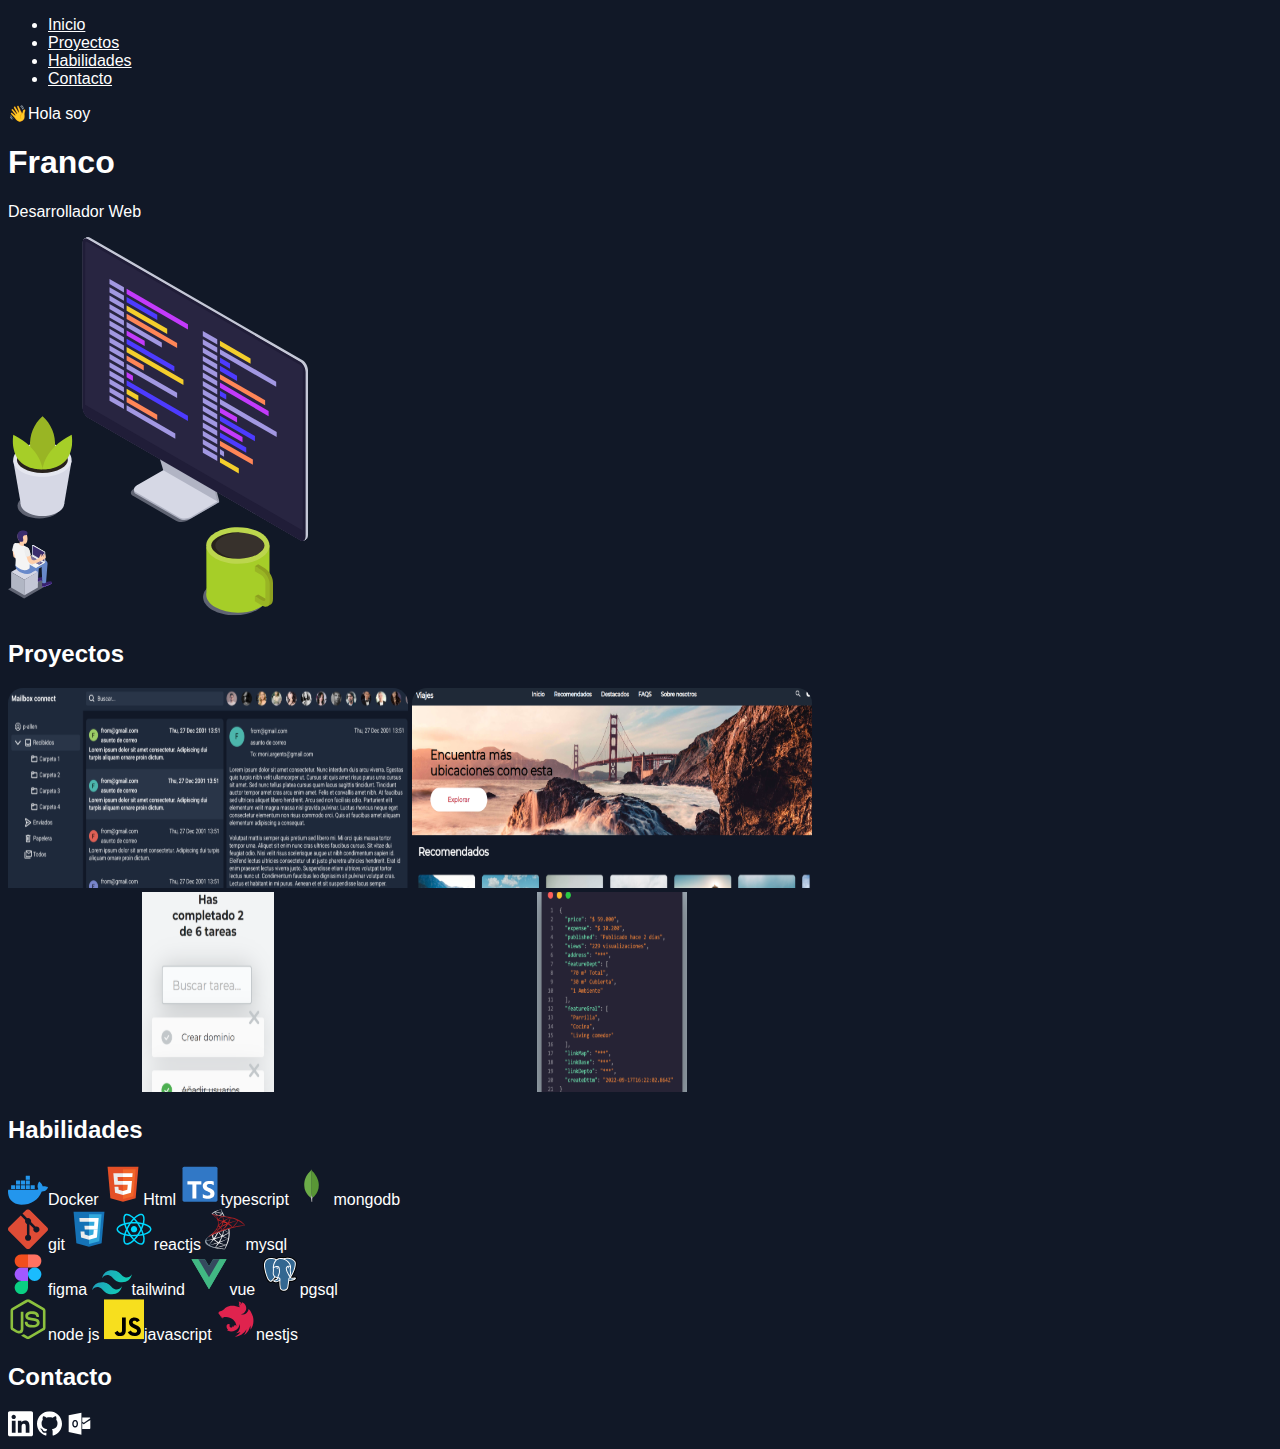
<file: index.html>
<!DOCTYPE html>
<html lang="en">
<head>
    <meta charset="UTF-8">
    <meta name="viewport" content="width=device-width, initial-scale=1.0">
    <!--LAS ETIQUETAS PARA EL SEO-->
    <meta property="og:title" content="Franco Condorchoa - Mi portafolio web">
    <meta
    property="og:description"
    content="Este es mi primer portafolio web, donde subiere todos mis proyectos"
    />
    <meta
    property="og:image"
    content="https://avatars.githubusercontent.com/u/141283200?v=4"
    />
    <meta property="og:type" content="website" />
    <meta name="keywords" content="Franco Condorchoa, JavaScript, Tecsup, CodiGo, Full Stack" />
    <title>Franco Condorchoa - Mi portafolio web</title>
</head>
<style>
    * {
        background-color: #111827;
        color: #fff;
        font-family:Helvetica, sans-serif;
    }
</style>
<body>
    <nav>
        <ul>
            <li><a href="#" >Inicio</a></li>
            <li><a href="#">Proyectos</a></li>
            <li><a href="#">Habilidades</a></li>
            <li><a href="#">Contacto</a></li>
        </ul>
    </nav>
    <section>
        <div>
            <p>👋Hola soy</p>
            <h1>Franco</h1>
            <p>Desarrollador Web</p>
        </div>
        <div>
            <img src="./images/landing/coding.svg" alt=""/>
        </div>
    </section>

    <section>
        <div>
            <h2>Proyectos</h2>
        </div>
        <div>
            <img src="./images/projects/mailbox.svg" alt=""/>
            <img src="./images/projects/viajes.svg" alt=""/>
        </div>
        <div>
            <img src="./images/projects/todolist.svg" alt=""/>
            <img src="./images/projects/json.svg" alt=""/>
                    </div>
    </section>
    <section>
        <div>
        <h2>Habilidades</h2>
        <div>
            <span><img src="./images/techs/docker.svg" alt=""/>Docker</span>
            <span><img src="./images/techs/html.svg" alt=""/>Html</span>
            <span><img src="./images/techs/typescript.svg" alt=""/>typescript</span>
            <span><img src="./images/techs/mongodb.svg" alt=""/>mongodb</span>
        </div>
        <div>
            <span><img src="./images/techs/git.svg" alt=""/>git</span>
            <span><img src="./images/techs/css.svg" alt=""/><css/span>
            <span><img src="./images/techs/reactjs.svg" alt=""/>reactjs</span>
            <span><img src="./images/techs/mssql.svg" alt=""/>mysql</span>
        </div>
        <div>  
            <span><img src="./images/techs/figma.svg" alt=""/>figma</span>
            <span><img src="./images/techs/tailwindcss.svg" alt=""/>tailwind</span>
            <span><img src="./images/techs/vue.svg" alt="">vue</span>
            <span><img src="./images/techs/pgsql.svg" alt="">pgsql</span>
        </div>
        <div>
            <span><img src="./images/techs/node-js.svg" alt=""/>node js</span>
            <span><img src="./images/techs/javascript.svg" alt=""/>javascript</span>
            <span><img src="./images/techs/nestjs.svg" alt=""/>nestjs</span>
       
        </div>
    </section>
    <section>
        <div>
            <h2>Contacto</h2>
        </div>
        <div>
            <img src="./images/contacs/linkedin.svg" alt="">
            <img src="./images/contacs/gitHub_1.svg" alt="">
            <img src="./images/contacs/outlook.svg" alt="">

        </div>
    </section>
    
</body>
</html>
</file>
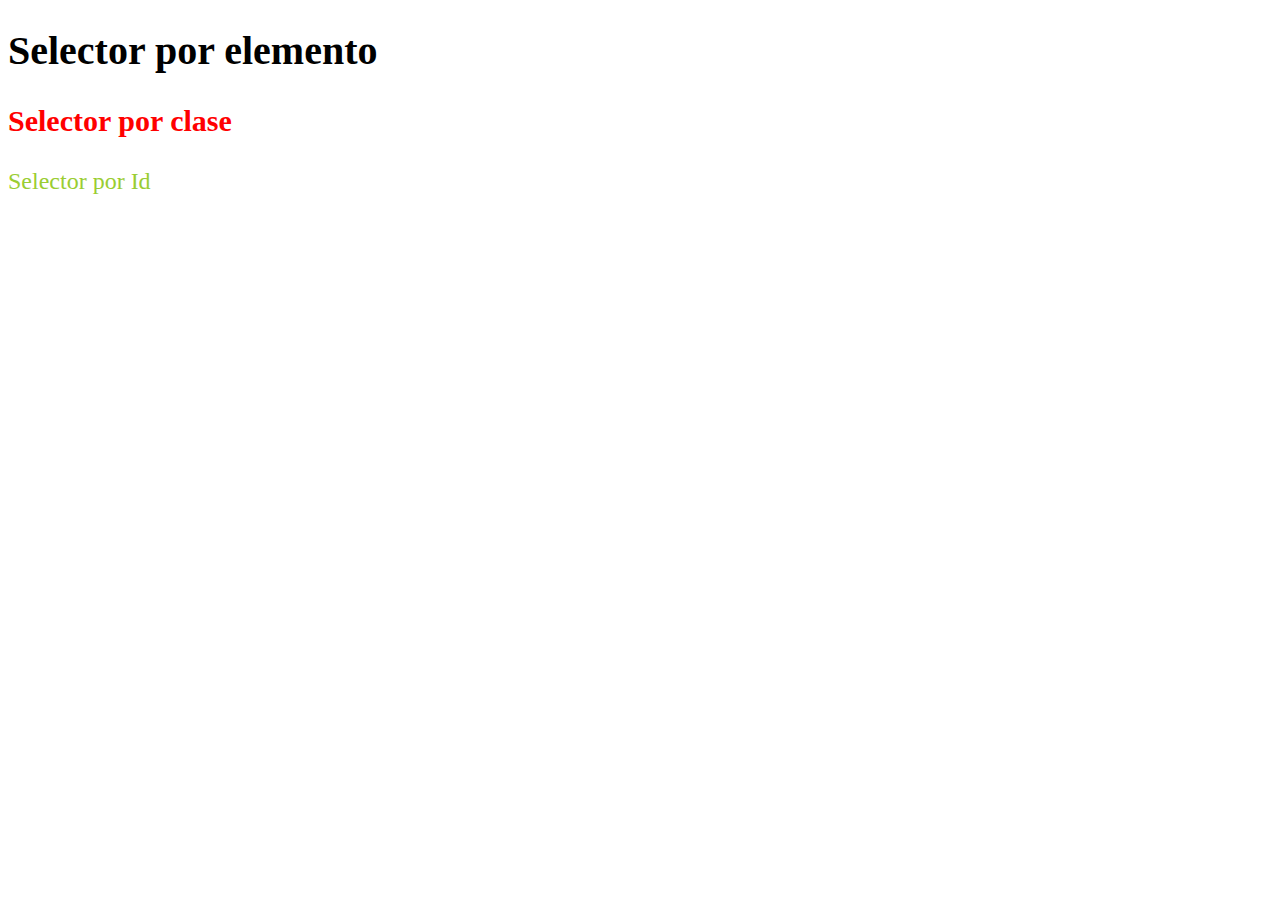
<file: semana2/day2/index.htm>
<!DOCTYPE html>
<html lang="en">
<head>
    <meta charset="UTF-8">
    <meta name="viewport" content="width=device-width, initial-scale=1.0">
    <title>Aprendiendo CSS</title>
    <link rel="stylesheet" href="./style.css">
</head>

<body>
    <h1>Selector por elemento</h1>
    <h3 class="selector-clase">Selector por clase</h3>
    <p id="selector-id">Selector por Id</p>  
</body>
</html>
</file>
<file: attr.html>
<!DOCTYPE html>
<html lang="en">
<head>
    <meta charset="UTF-8">
    <meta name="viewport" content="width=device-width, initial-scale=1.0">
    <title>Tablas</title>
</head>
<body>
    <table border="1" style="width: 100%;">
        <tr>
            <td rowspan="2" bgcolor="red">1</td>
            <td>2</td>
            <td colspan="2">3</td>
            
        </tr>
        <tr>
            <td>1</td>
            <td>2</td>
            <td>3</td>
            
        </tr>
    </table>
</body>
</html>
</file>
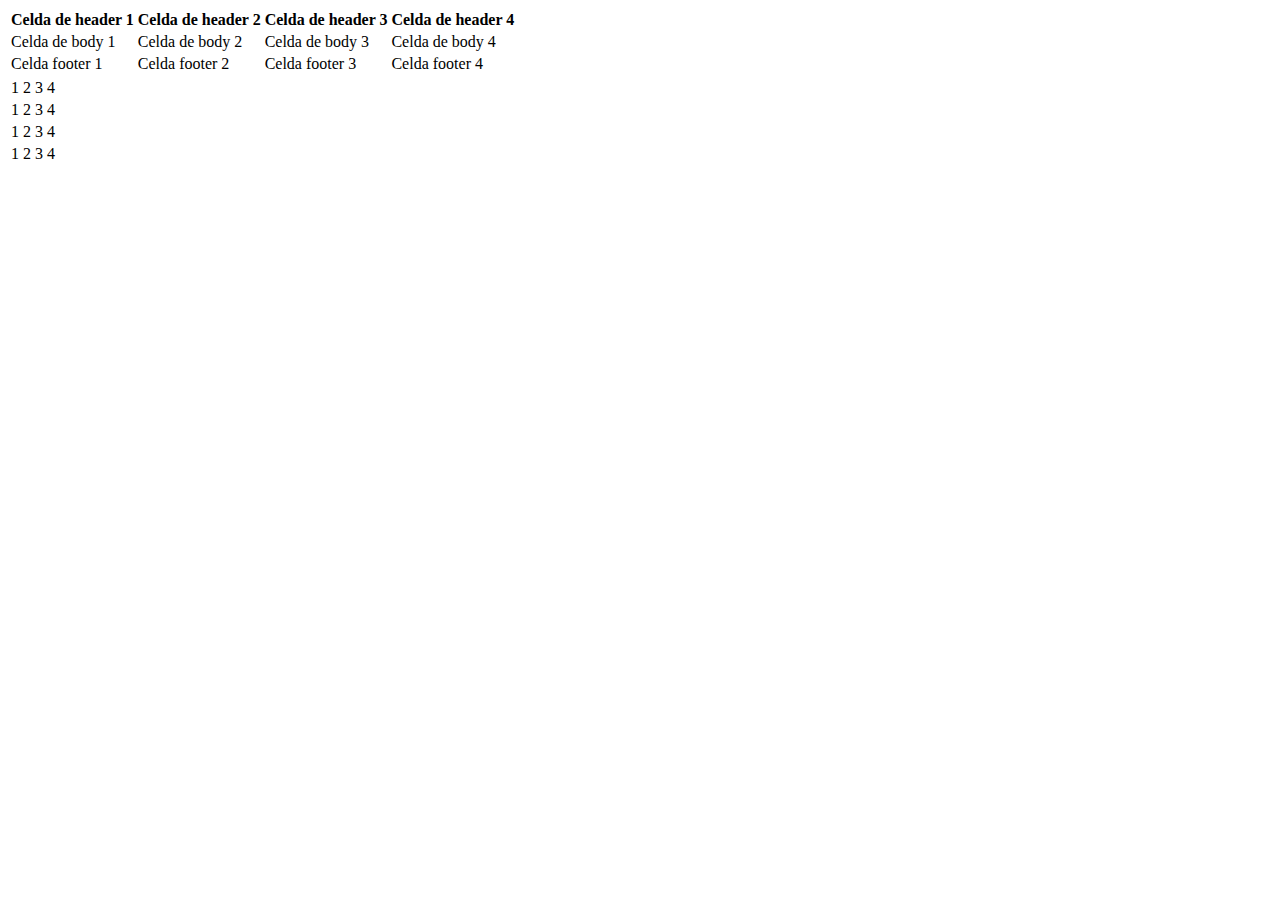
<file: table.html>
<!DOCTYPE html>
<html lang="en">
<head>
    <meta charset="UTF-8">
    <meta name="viewport" content="width=device-width, initial-scale=1.0">
    <title>Document</title>
</head>
<body>
    <table >
        <thead>
            <tr>
            <th>Celda de header 1</th>
            <th>Celda de header 2</th>
            <th>Celda de header 3</th>
            <th>Celda de header 4</th>
            </tr>
         </thead>
         <tbody>
            <tr>
                <td>
                    Celda de body 1
                </td>
                <td>
                    Celda de body 2
                </td>
                <td>
                    Celda de body 3
                </td>
                <td>
                    Celda de body 4
                </td>
            </tr>
         </tbody>
         <tfoot>
            <tr>
                <td>Celda footer 1</td>
                <td>Celda footer 2</td>
                <td>Celda footer 3</td>
                <td>Celda footer 4</td>
            </tr>
         </tfoot>
    </table>
    <table>
        <tr>
            <td>1</td>
            <td>2</td>
            <td>3</td>
            <td>4</td>
        </tr>
        <tr>
            <td>1</td>
            <td>2</td>
            <td>3</td>
            <td>4</td>
        </tr>
        <tr>
            <td>1</td>
            <td>2</td>
            <td>3</td>
            <td>4</td>
        </tr>
        <tr>
            <td>1</td>
            <td>2</td>
            <td>3</td>
            <td>4</td>
        </tr>
    </table>
</body>
</html>
</file>
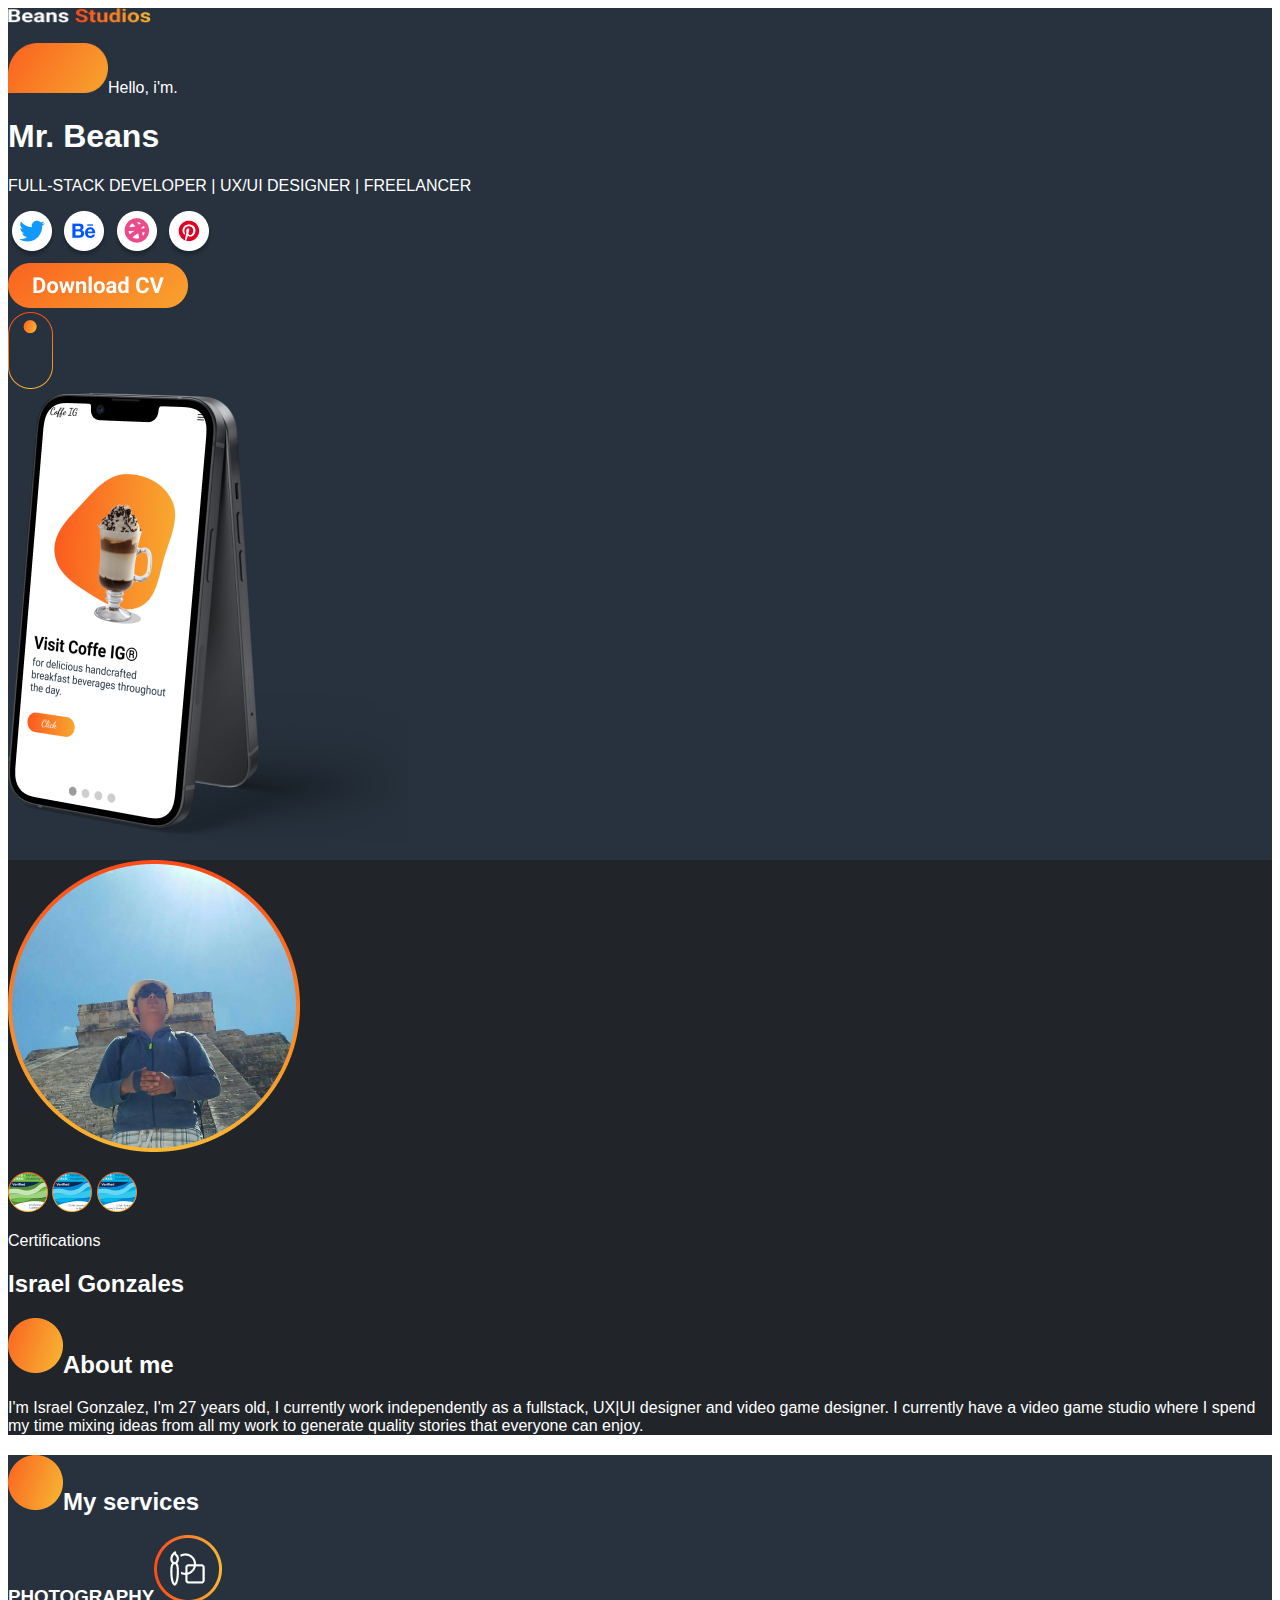
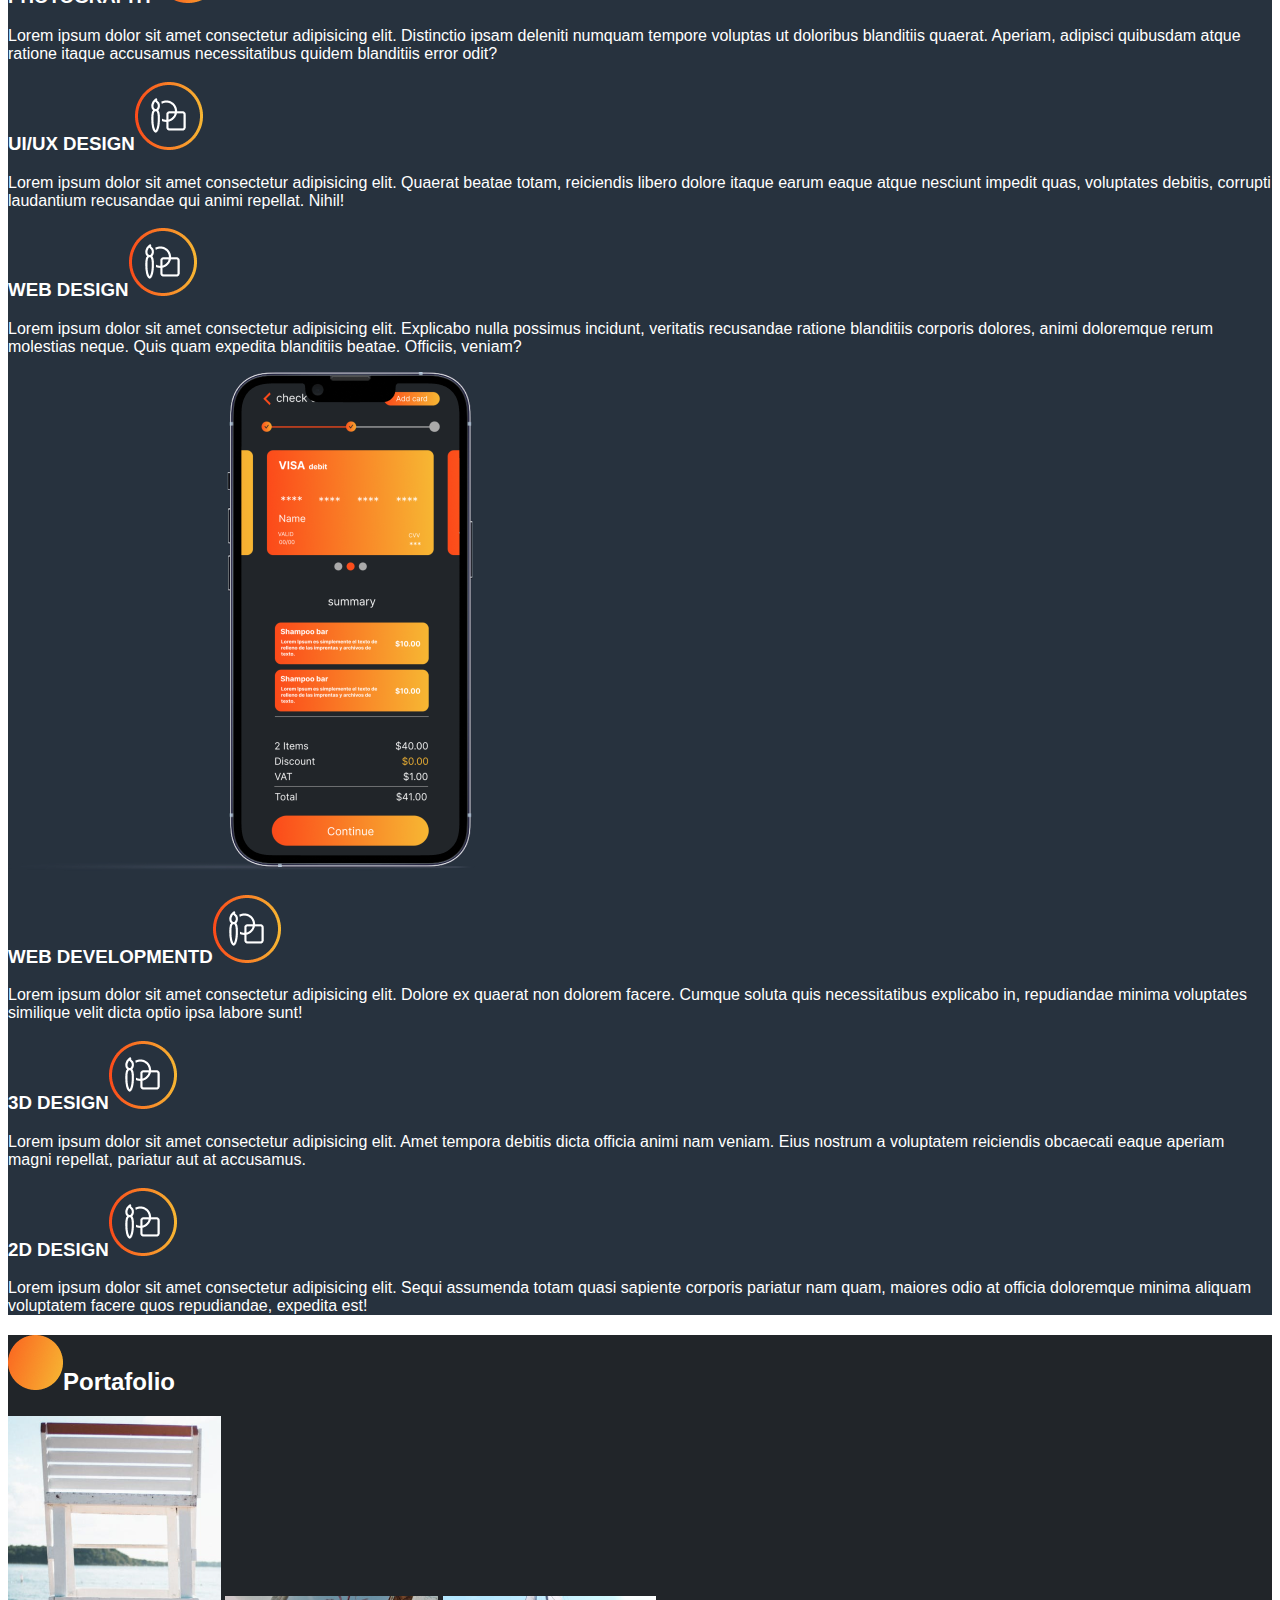
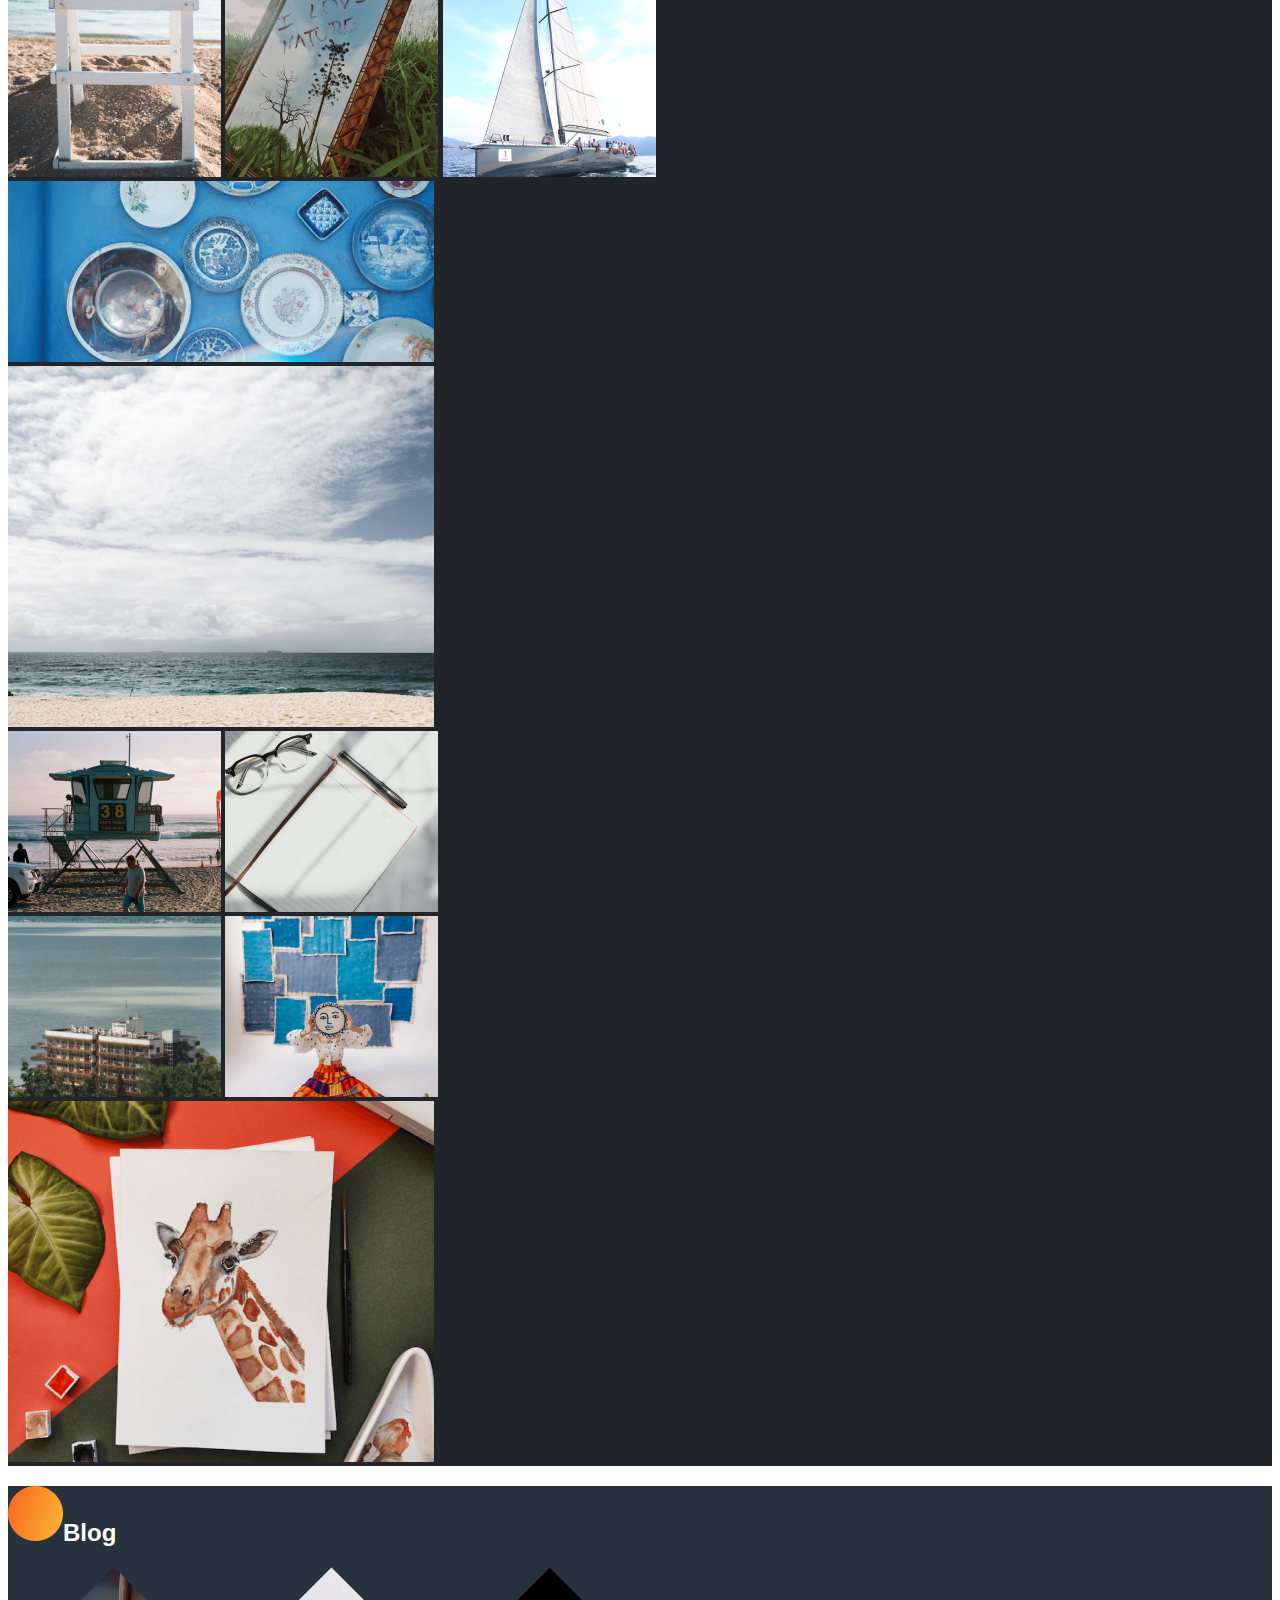
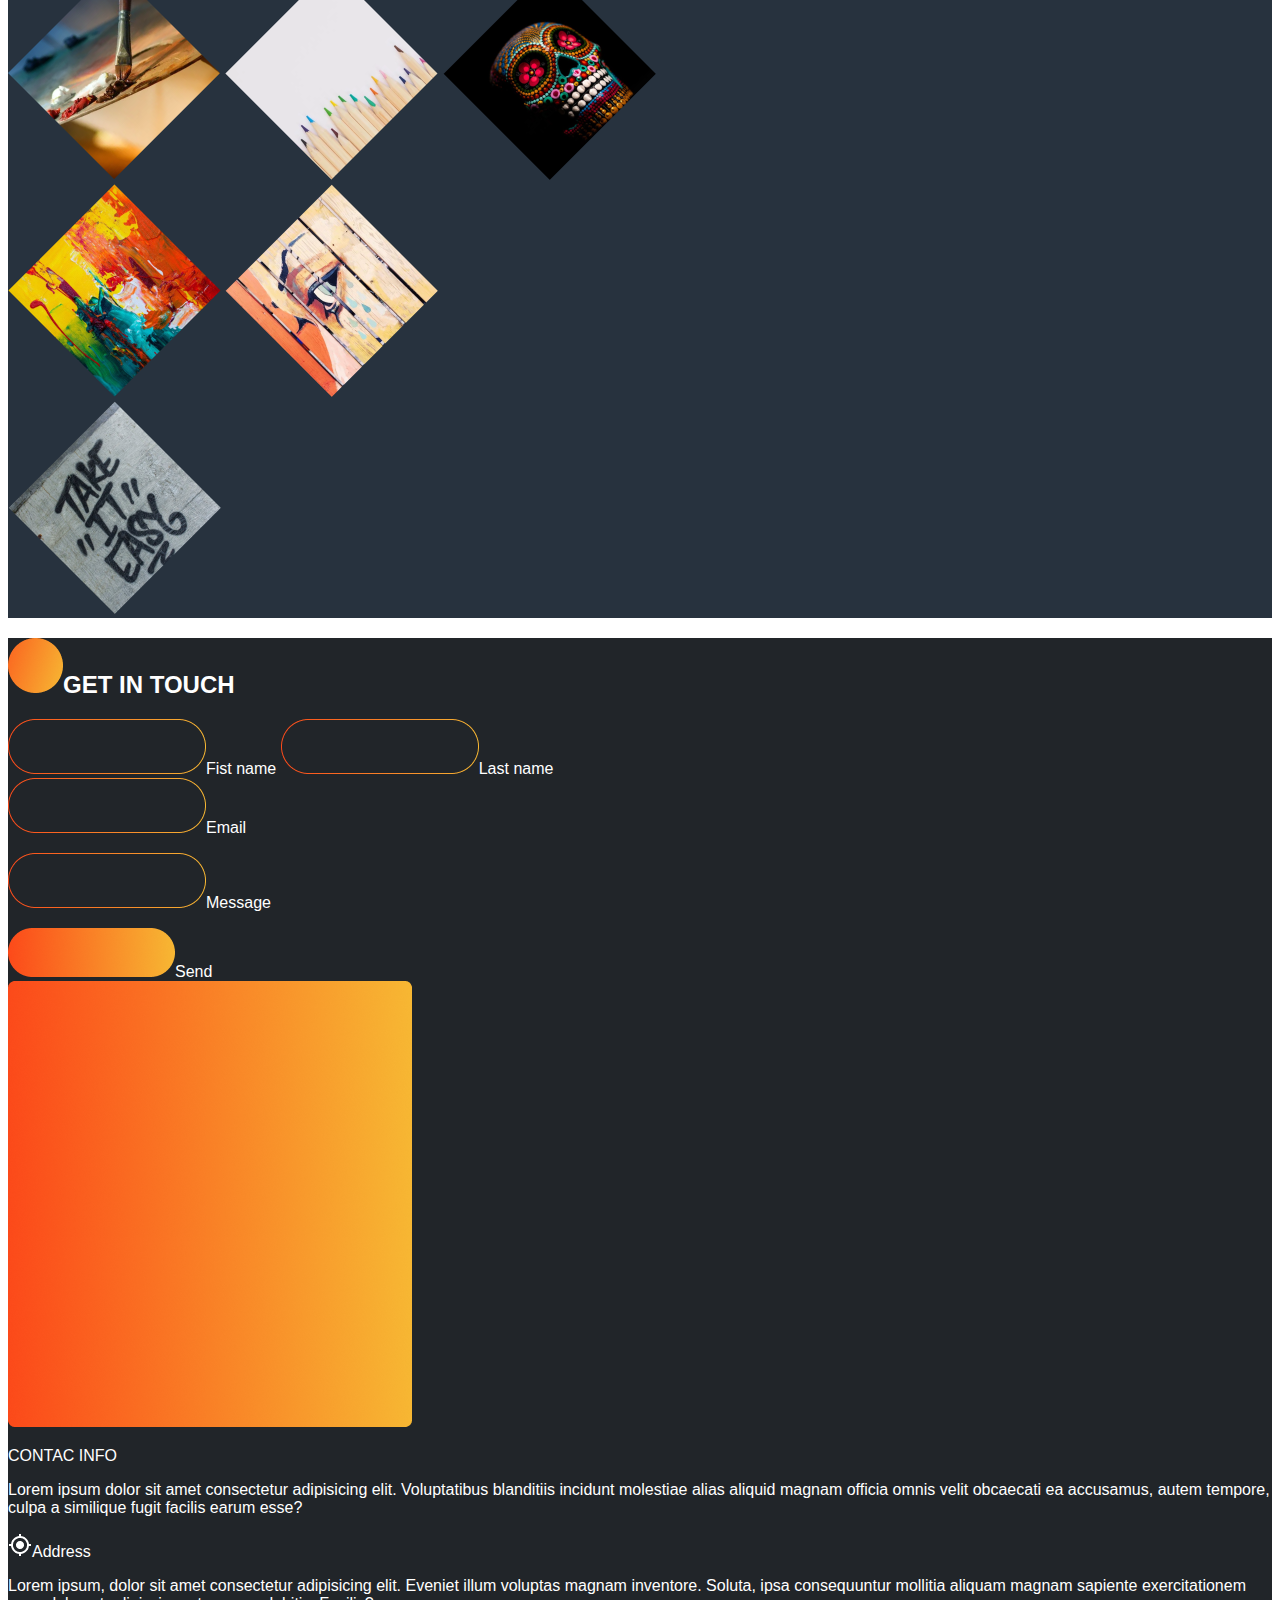
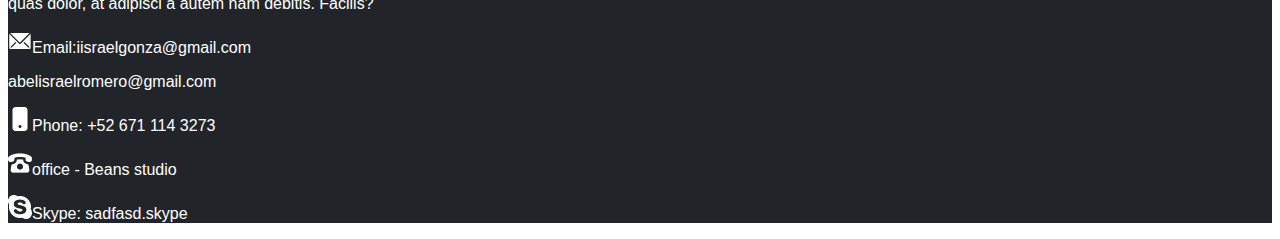
<file: tarea1.html>
<!DOCTYPE html>
<html lang="es">
<head>
    <meta charset="UTF-8">
    <meta name="viewport" content="width=device-width, initial-scale=1.0">
    <title>tarea1</title>
</head>
<Style>
    * {
        
        color: #fff;
        font-family: Arial, Helvetica,  sans-serif
    }
</Style>
<body>
    <section style="background-color: #27323E;">
        <div>
            <span><img src="./images/task1/Beans Studios.png" alt=""
             width="143"
             height="15"
             />
            </span> 
        </div>
        <p></p>
        <div>
            <span><img src="./images/task1/Rectangle 22.png" alt=""
                width="100"
                height="50"
                />Hello, i'm.
            </span>
        </div>
        <div>
            <h1>Mr. Beans</h1>
            <p>FULL-STACK DEVELOPER | UX/UI DESIGNER | FREELANCER</p>
        </div>
        <div>
            <img src="./images/task1/Twitter.png" alt=""/>
            <img src="./images/task1/BE.png" alt=""/>
            <img src="./images/task1/Dribble.png" alt=""/>
            <img src="./images/task1/Group 8.png" alt=""/>
        </div>
        <div>
            <img src="./images/task1/btn_CV.png" alt=""/>
        </div>
        <div>
            <img src="./images/task1/Group 16.png" alt=""/>
        </div>  
        <div>
            <img src="./images/task1/iPhone 13.png" alt=""/>
        </div>
       
    </section>

    <section style="background-color: #212529;">
        <div>
            <img src="./images/task1/image 2.png" alt=""/>
            <p><img src="./images/task1/image 7.png" alt="">
            <img src="./images/task1/image 8.png" alt="">
            <img src="./images/task1/image 9.png" alt=""></p>
            <p>Certifications</p>
            <h2>Israel Gonzales</h2>
        </div>
        <div>
            <h2><img src="./images/task1/Ellipse 4.png" alt=""/>About me</h2>
            <p>I'm Israel Gonzalez, I'm 27 years old, I currently work independently as a fullstack, UX|UI designer and video game designer.

            I currently have a video game studio where I spend my time mixing ideas from all my work to generate quality stories that everyone can enjoy.</p>
        </div>
    </section>

    <section style="background-color: #27323E;">
        <div>
            <h2><img src="./images/task1/Ellipse 4.png" alt=""/>My services</h2>
        </div>
        <div>
            <h3>PHOTOGRAPHY<img src="./images/task1/Group 25.png" alt=""/></h3>
                <p>Lorem ipsum dolor sit amet consectetur adipisicing elit. Distinctio ipsam deleniti numquam tempore voluptas ut doloribus blanditiis quaerat. Aperiam, adipisci quibusdam atque ratione itaque accusamus necessitatibus quidem blanditiis error odit?
                </p>
         </div>
         <div>
            <h3>UI/UX DESIGN<img src="./images/task1/Group 25.png" alt=""/></h3>
                <p>Lorem ipsum dolor sit amet consectetur adipisicing elit. Quaerat beatae totam, reiciendis libero dolore itaque earum eaque atque nesciunt impedit quas, voluptates debitis, corrupti laudantium recusandae qui animi repellat. Nihil!
                </p>
         </div>
         <div>
            <h3>WEB DESIGN<img src="./images/task1/Group 25.png" alt=""/></h3>
                <p>Lorem ipsum dolor sit amet consectetur adipisicing elit. Explicabo nulla possimus incidunt, veritatis recusandae ratione blanditiis corporis dolores, animi doloremque rerum molestias neque. Quis quam expedita blanditiis beatae. Officiis, veniam?
                </p>
         </div>
         <div>
            <img src="./images/task1/iPhone 13 Pro.png" alt=""/>
         </div>
         <div>
            <h3>WEB DEVELOPMENTD<img src="./images/task1/Group 25.png" alt=""/></h3>
                <p>Lorem ipsum dolor sit amet consectetur adipisicing elit. Dolore ex quaerat non dolorem facere. Cumque soluta quis necessitatibus explicabo in, repudiandae minima voluptates similique velit dicta optio ipsa labore sunt!
                </p>
         </div>
         <div>
            <h3>3D DESIGN<img src="./images/task1/Group 25.png" alt=""/></h3>
                <p>Lorem ipsum dolor sit amet consectetur adipisicing elit. Amet tempora debitis dicta officia animi nam veniam. Eius nostrum a voluptatem reiciendis obcaecati eaque aperiam magni repellat, pariatur aut at accusamus.
                </p>
         </div>
         <div>
            <h3>2D DESIGN<img src="./images/task1/Group 25.png" alt=""/></h3>
                <p>Lorem ipsum dolor sit amet consectetur adipisicing elit. Sequi assumenda totam quasi sapiente corporis pariatur nam quam, maiores odio at officia doloremque minima aliquam voluptatem facere quos repudiandae, expedita est!
                </p>
         </div>
    </section>
  
    <section style="background-color: #212529;">
        <div>
            <h2><img src="./images/task1/Ellipse 4.png" alt="">Portafolio</h2>
        </div>
        <div>
            <img src="./images/task1/Rectangle 27.png" alt="">
            <img src="./images/task1/Rectangle 28.png" alt="">
            <img src="./images/task1/Rectangle 29.png" alt="">
        </div>
        <div>
            <img src="./images/task1/Rectangle 30.png" alt=""/>
        </div>
        <div>
            <img src="./images/task1/Rectangle 31.png" alt=""/>
        </div>
        <div>
            <img src="./images/task1/Rectangle 32.png" alt=""/>
            <img src="./images/task1/Rectangle 33.png" alt="">
        </div>
        <div>
            <img src="./images/task1/Rectangle 35.png" alt=""/>
            <img src="./images/task1/Rectangle 34.png" alt=""/>
        </div>
        <div>
            <img src="./images/task1/Rectangle 36.png" alt=""/>
        </div>
    </section>

    <section style="background-color: #27323E;">
        <div>
            <h2><img src="./images/task1/Ellipse 4.png" alt="">Blog</h2>
        </div>
        <div>
            <img src="./images/task1/Rectangle 37.png" alt="">
            <img src="./images/task1/Rectangle 41.png" alt="">
            <img src="./images/task1/Rectangle 42.png" alt="">
        </div>
        <div>
            <img src="./images/task1/Rectangle 38.png" alt="">
            <img src="./images/task1/Rectangle 40.png" alt="">
        </div>
        <div>
            <img src="./images/task1/Rectangle 39.png" alt="">
        </div>
    </section>

    <section style="background-color: #212529;">
        <div>
        <h2><img src="./images/task1/Ellipse 4.png" alt="">GET IN TOUCH</h2>
         </div>
         <div>
            <span><img src="./images/task1/Rectangle 43.png" alt=""/>Fist name</span>
            <span><img src="./images/task1/Rectangle 43.png" alt=""/>Last name</span>
         </div>
         <div>
            <span><img src="./images/task1/Rectangle 43.png" alt=""/>Email</span>
         </div>
         <div>
            <p><span><img src="./images/task1/Rectangle 43.png" alt="">Message</span></p>
         </div>
         <div>
            <span><img src="./images/task1/Rectangle 45.png" alt="">Send</span>
         </div>
         <div>
            <img src="./images/task1/Rectangle 46.png" alt=""/>
            <p>CONTAC INFO</p>
            <p>
                Lorem ipsum dolor sit amet consectetur adipisicing elit. Voluptatibus blanditiis incidunt molestiae alias aliquid magnam officia omnis velit obcaecati ea accusamus, autem tempore, culpa a similique fugit facilis earum esse?
            </p>
            <p><img src="./images/task1/ic_outline-gps-fixed.png" alt="">Address</p>
            <p>Lorem ipsum, dolor sit amet consectetur adipisicing elit. Eveniet illum voluptas magnam inventore. Soluta, ipsa consequuntur mollitia aliquam magnam sapiente exercitationem quas dolor, at adipisci a autem nam debitis. Facilis?</p>
            <p><img src="./images/task1/clarity_email-solid.png" alt="">Email:iisraelgonza@gmail.com</p>
            <p>abelisraelromero@gmail.com</p>
            <p><img src="./images/task1/bi_phone-fill.png" alt="">Phone: +52 671 114 3273</p>
            <p><img src="./images/task1/entypo_old-phone.png" alt="">office - Beans studio</p>
            <p><img src="./images/task1/fa_skype.png" alt="">Skype: sadfasd.skype</p>
         </div>
    </section>
</body>
</html>
</file>
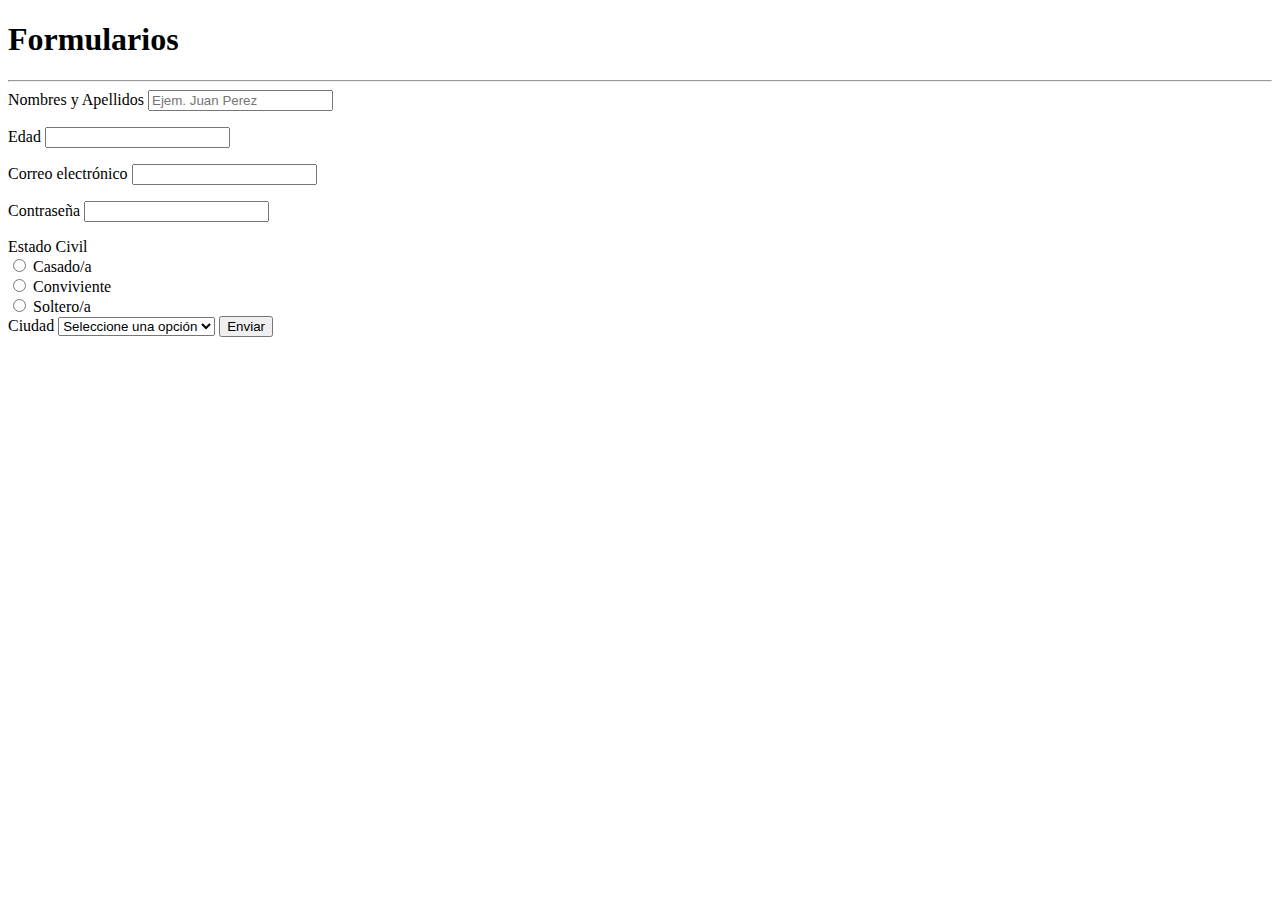
<file: Canvas/week2.html>
<!DOCTYPE html>
<html lang="es">
<head>
    <meta charset="UTF-8">
    <meta name="viewport" content="width=device-width, initial-scale=1.0">
    <title>Document</title>
</head>
<body>
    <header>
        <h1>Formularios</h1>
    </header>
    <main>
        <hr>
        <form action="">
            <label for="nombres">Nombres y Apellidos</label>
            <input type="text" id="nombres" placeholder="Ejem. Juan Perez" required minlength="2" maxlength="10">
            <p></p>
            <label for="edad">Edad</label>
            <input type="number" id="edad" min="17">
            <p></p>
            <label for="correo">Correo electrónico</label>
            <input type="email" id="correo">
            <p></p>
            <label for="contraseña">Contraseña</label>
            <input type="password" id="contraseña">
            <p></p>
            <label for="">Estado Civil</label>
            <br>
            <input type="radio" id="casado" name="estadocivil" value="casado">
            <label for="casado">Casado/a</label>
            <br>
            <input type="radio" id="coviviente" name="estadocivil" value="conviviente">
            <label for="conviviente">Conviviente</label>
            <br>
            <input type="radio" id="soltero" name="estadocivil" value="soltero">
            <label for="radio">Soltero/a</label>
            <br>
            <label for="">Ciudad</label>
            <select name="" id="">
                <option selected disabled>Seleccione una opción</option>
                <option value="LIM">Lima</option>
                <option value="ARE">Arequipa</option>
                <option value="TRU">Trujillo</option>
            </select>
            <input type="submit" value="Enviar">
        </form>
    </main>
</body>
</html>
</file>
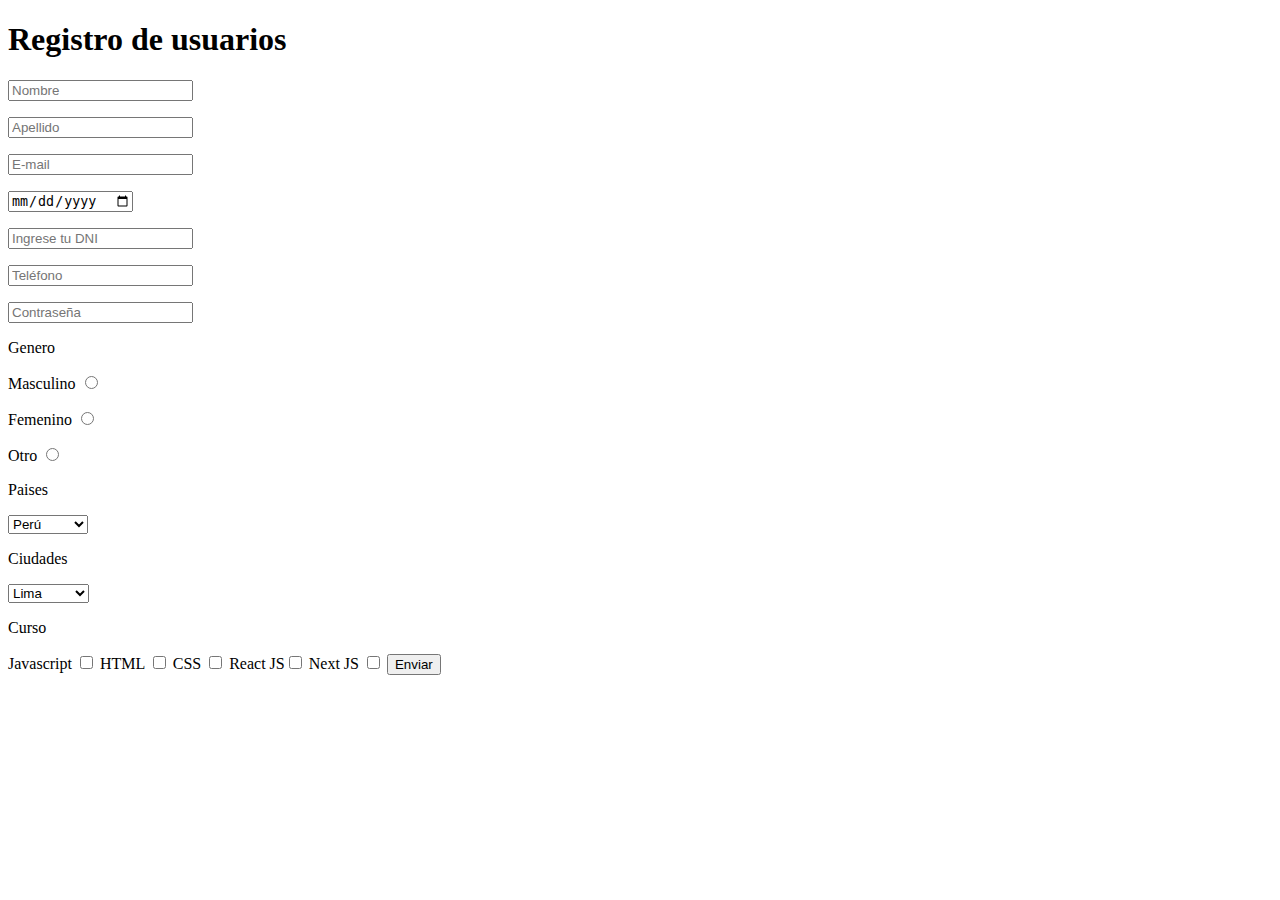
<file: semana2/formularios.html>
<!DOCTYPE html>
<html lang="en">
<head>
    <meta charset="UTF-8">
    <meta name="viewport" content="width=device-width, initial-scale=1.0">
    <title>Formularios</title>
</head>
    <body>
        <h1>Registro de usuarios</h1>

        <!--la etiqueta action recibe una url-->
        <form action="" >
           <p>
           <input type="text" placeholder="Nombre"/>
           </p>
           <p>
           <input type="text" placeholder="Apellido"/>
           </p>
           <p>
            <input type="email" placeholder="E-mail"/>
           </p>
           <p>
            <input type="date" placeholder="Fecha de nacimiento" name="fecha_de_nacimiento"/>
           </p>
           <p>
            <input type="number" placeholder="Ingrese tu DNI" name="dni"/>
           </p>
           <p>
            <input type="tel" placeholder="Teléfono" name="telefono"/>
           </p>
           <p>
            <input type="password" placeholder="Contraseña" name="password"/>
           </p>

           <p> Genero </p>
           <p>
            <label for="">
                Masculino
                <input type="radio" name="Genero" value="masculino"/>
            </label>
           </p>
           <p>
            <label for="">
            Femenino
            <input type="radio" name="Genero" value="femenino"/>
            </label>
            </p>
            <p>
            <label for="">
            Otro
            <input type="radio" name="Genero">
            </label>
            </p>
            <p>Paises</p>
            <select name="" id="">
                <option value="peru">Perú</option>
                <option value="argentina">Argentina</option>
                <option value="">Chile</option>
                <option value="">Colombia</option>
            </select>
            <p>Ciudades</p>
            <select name="" id="">
                <option value="lima">Lima</option>
                <option value="arequipa">Arequipa</option>
                <option value="ayacucho">Ayacucho</option>
                <option value="piura">Piura</option>
                <option value="puno">Puno</option>
            </select>
            <p>Curso</p>
            Javascript <input type="checkbox" name="curso_1" />
            HTML <input type="checkbox" name="curso_2" />
            CSS <input type="checkbox" name="curso_3" />
            React JS<input type="checkbox" name="curso_4" />
            Next JS <input type="checkbox" name="curso_5" />
            <button type="submit">Enviar</button>
        </form>
        
    </body>
</html>
</file>
<file: semana2/day2/style.css>
h1{
    font-size: 40px;
}

.selector-clase {
    color: red;
    font-size: 30px;
}

#selector-id {
    color: yellowgreen;
    font-size: 24px;
}
</file>
